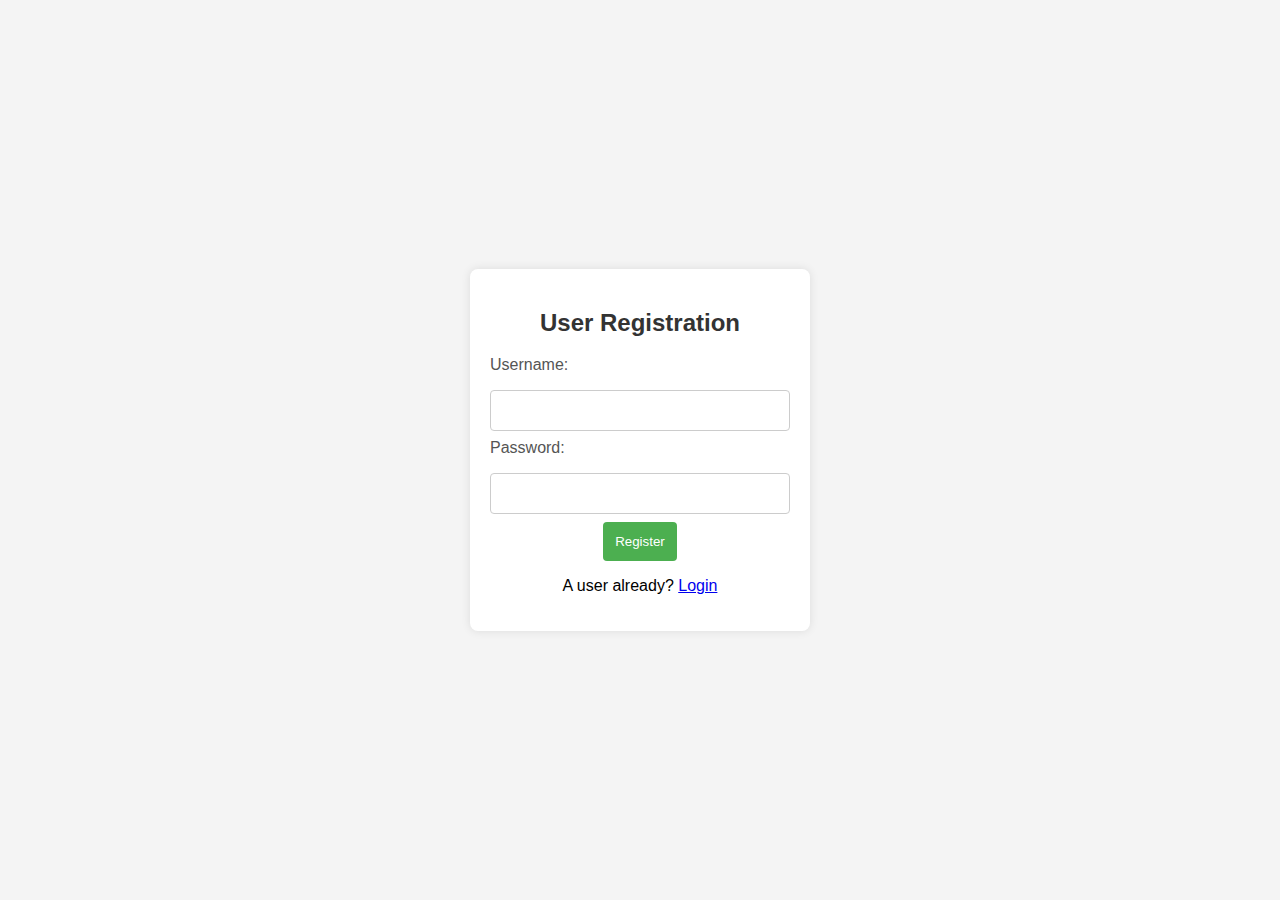
<file: index.html>
<!DOCTYPE html>
<html lang="en">
<head>
    <meta charset="UTF-8">
    <meta name="viewport" content="width=device-width, initial-scale=1.0">
    <title>Login Authentication System</title>
    <link rel="stylesheet" href="style.css" />
    <link rel="resetstylesheet" href="reset.css" />
</head>
<body>
    <form id="registrationForm">
        <h2>User Registration</h2>
        <label for="username">Username:</label>
        <input type="text" id="username" name="username" required>

        <label for="password">Password:</label>
        <input type="password" id="password" name="password" required>

        <button type="button" onclick="register()">Register</button>
        <p>A user already? <a href="./login.html">Login</a></p>
    </form>

    <script src="your_script.js"></script>
</body>
</html>
</file>
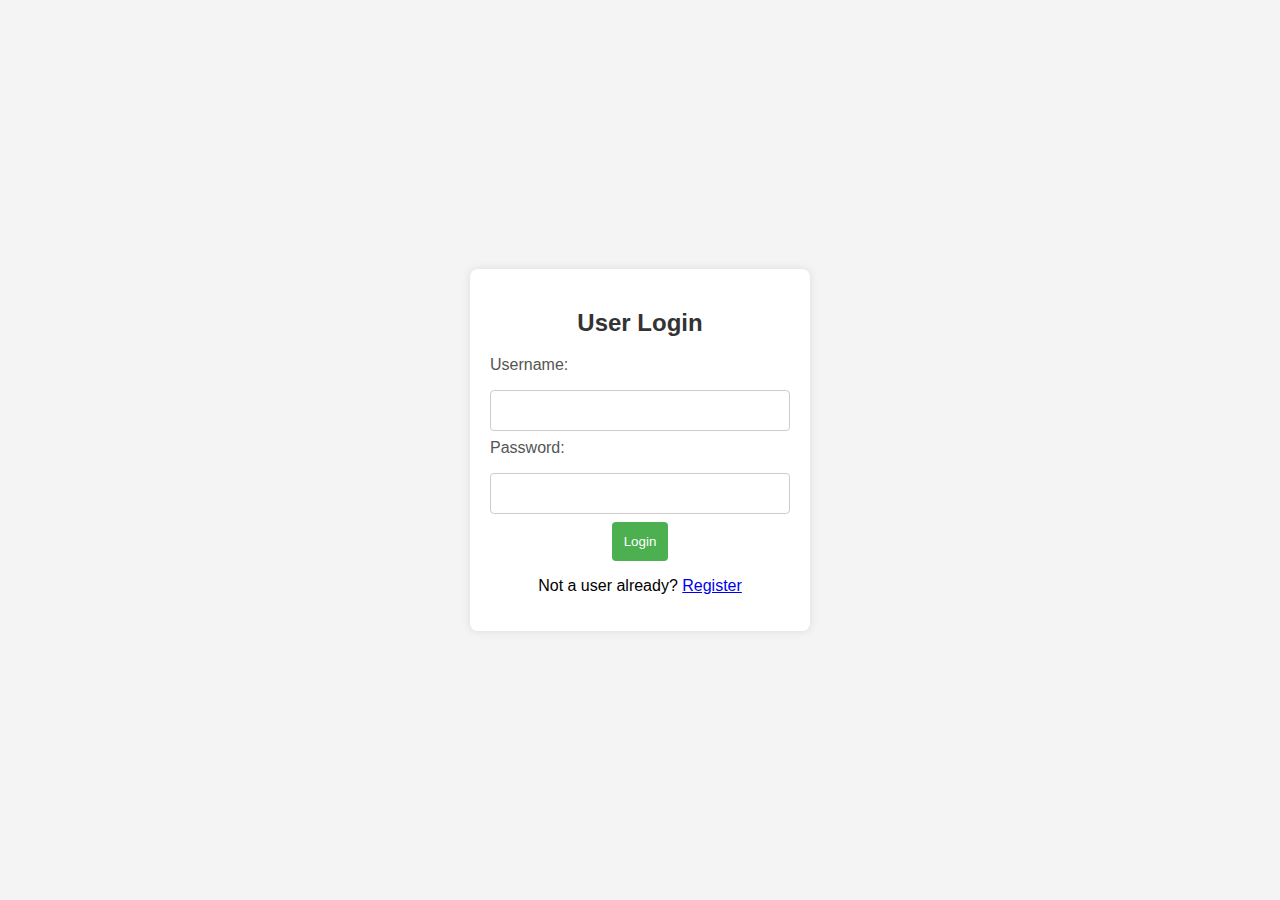
<file: login.html>
<!DOCTYPE html>
<html lang="en">
<head>
    <meta charset="UTF-8">
    <meta name="viewport" content="width=device-width, initial-scale=1.0">
    <title>Login Authentication System</title>
    <link rel="stylesheet" href="style.css" />
</head>
<body>
    <form id="loginForm">
        <h2>User Login</h2>
        <label for="loginUsername">Username:</label>
        <input type="text" id="loginUsername" name="loginUsername" required>

        <label for="loginPassword">Password:</label>
        <input type="password" id="loginPassword" name="loginPassword" required>

        <button type="button" onclick="login()">Login</button>
        <p>Not a user already? <a href="./index.html">Register</a></p>
    </form>

    <script src="your_script.js"></script>
</body>
</html>
</file>
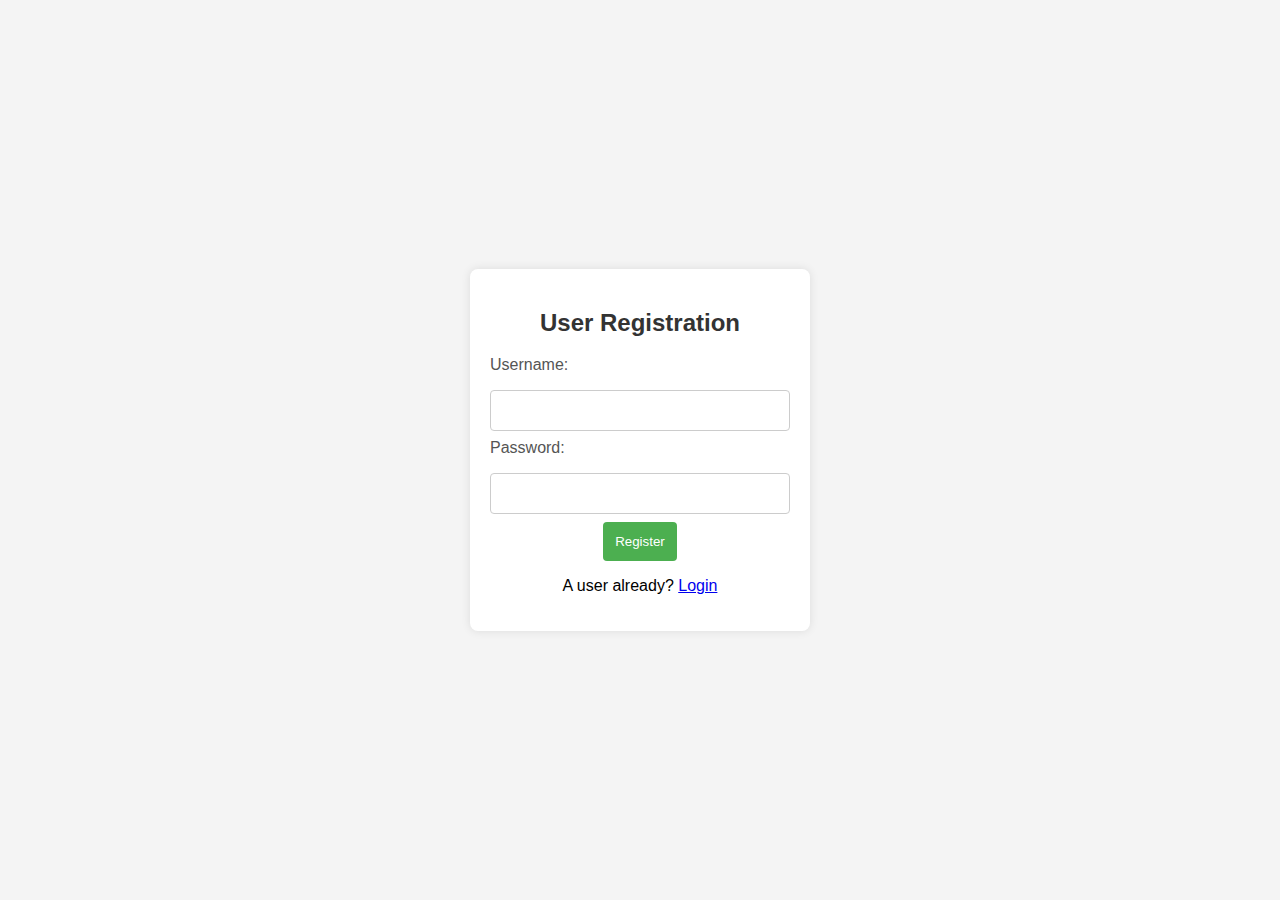
<file: register.html>
<!-- register.html -->
<!DOCTYPE html>
<html lang="en">
<head>
    <meta charset="UTF-8">
    <meta name="viewport" content="width=device-width, initial-scale=1.0">
    <title>Login Authentication System</title>
    <link rel="stylesheet" href="style.css" />
</head>
<body>
    <form id="registrationForm">
        <h2>User Registration</h2>
        <label for="username">Username:</label>
        <input type="text" id="username" name="username" required>

        <label for="password">Password:</label>
        <input type="password" id="password" name="password" required>

        <button type="button" onclick="register()">Register</button>
        <p>A user already? <a href="./login.html">Login</a></p>
    </form>

    <script src="your_script.js"></script>
</body>
</html>
</file>
<file: style.css>
body {
  font-family: 'Arial', sans-serif;
  background-color: #f4f4f4;
  margin: 0;
  padding: 0;
  display: flex;
  justify-content: center;
  align-items: center;
  height: 100vh;
}

form {
  background-color: #ffffff;
  padding: 20px;
  border-radius: 8px;
  box-shadow: 0 0 10px rgba(0, 0, 0, 0.1);
  width: 300px;
  text-align: center;
}

input {
  width: 100%;
  padding: 12px;
  margin: 8px 0;
  box-sizing: border-box;
  border: 1px solid #ccc;
  border-radius: 4px;
}

button {
  background-color: #4caf50;
  color: #fff;
  padding: 12px;
  border: none;
  border-radius: 4px;
  cursor: pointer;
}

button:hover {
  background-color: #45a049;
}

h2 {
  color: #333;
}

label {
  display: block;
  text-align: left;
  margin-bottom: 8px;
  color: #555;
}
.popup {
  position: fixed;
  top: 50%;
  left: 50%;
  transform: translate(-50%, -50%);
  background-color: #ff8080; /* Light red background */
  color: #fff;
  padding: 10px;
  border-radius: 5px;
  box-shadow: 0 0 10px rgba(0, 0, 0, 0.3);
}

.loginsuccess{
  font-family: Arial, Helvetica, sans-serif;
  font-size: xx-large;
  align-items: center;
}

.bodywelcome{
  align-items: center;
}
</file>
